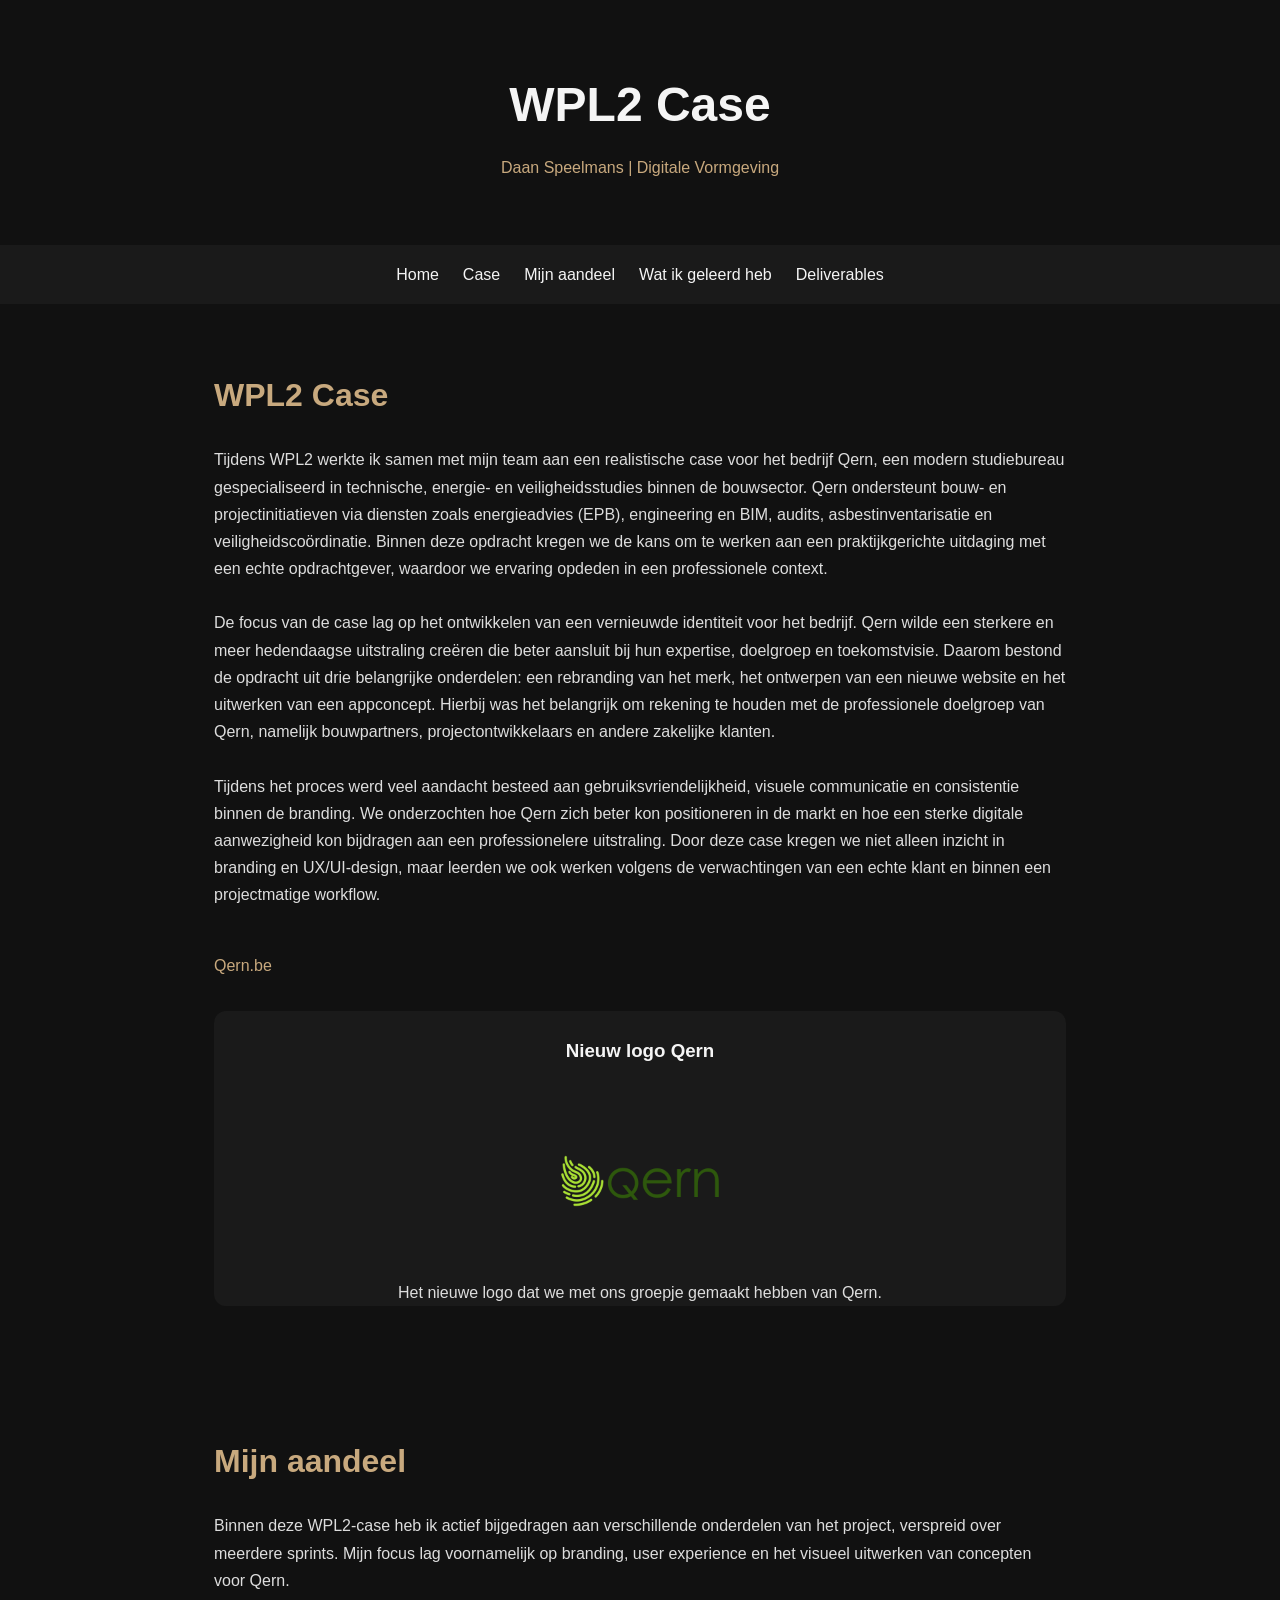
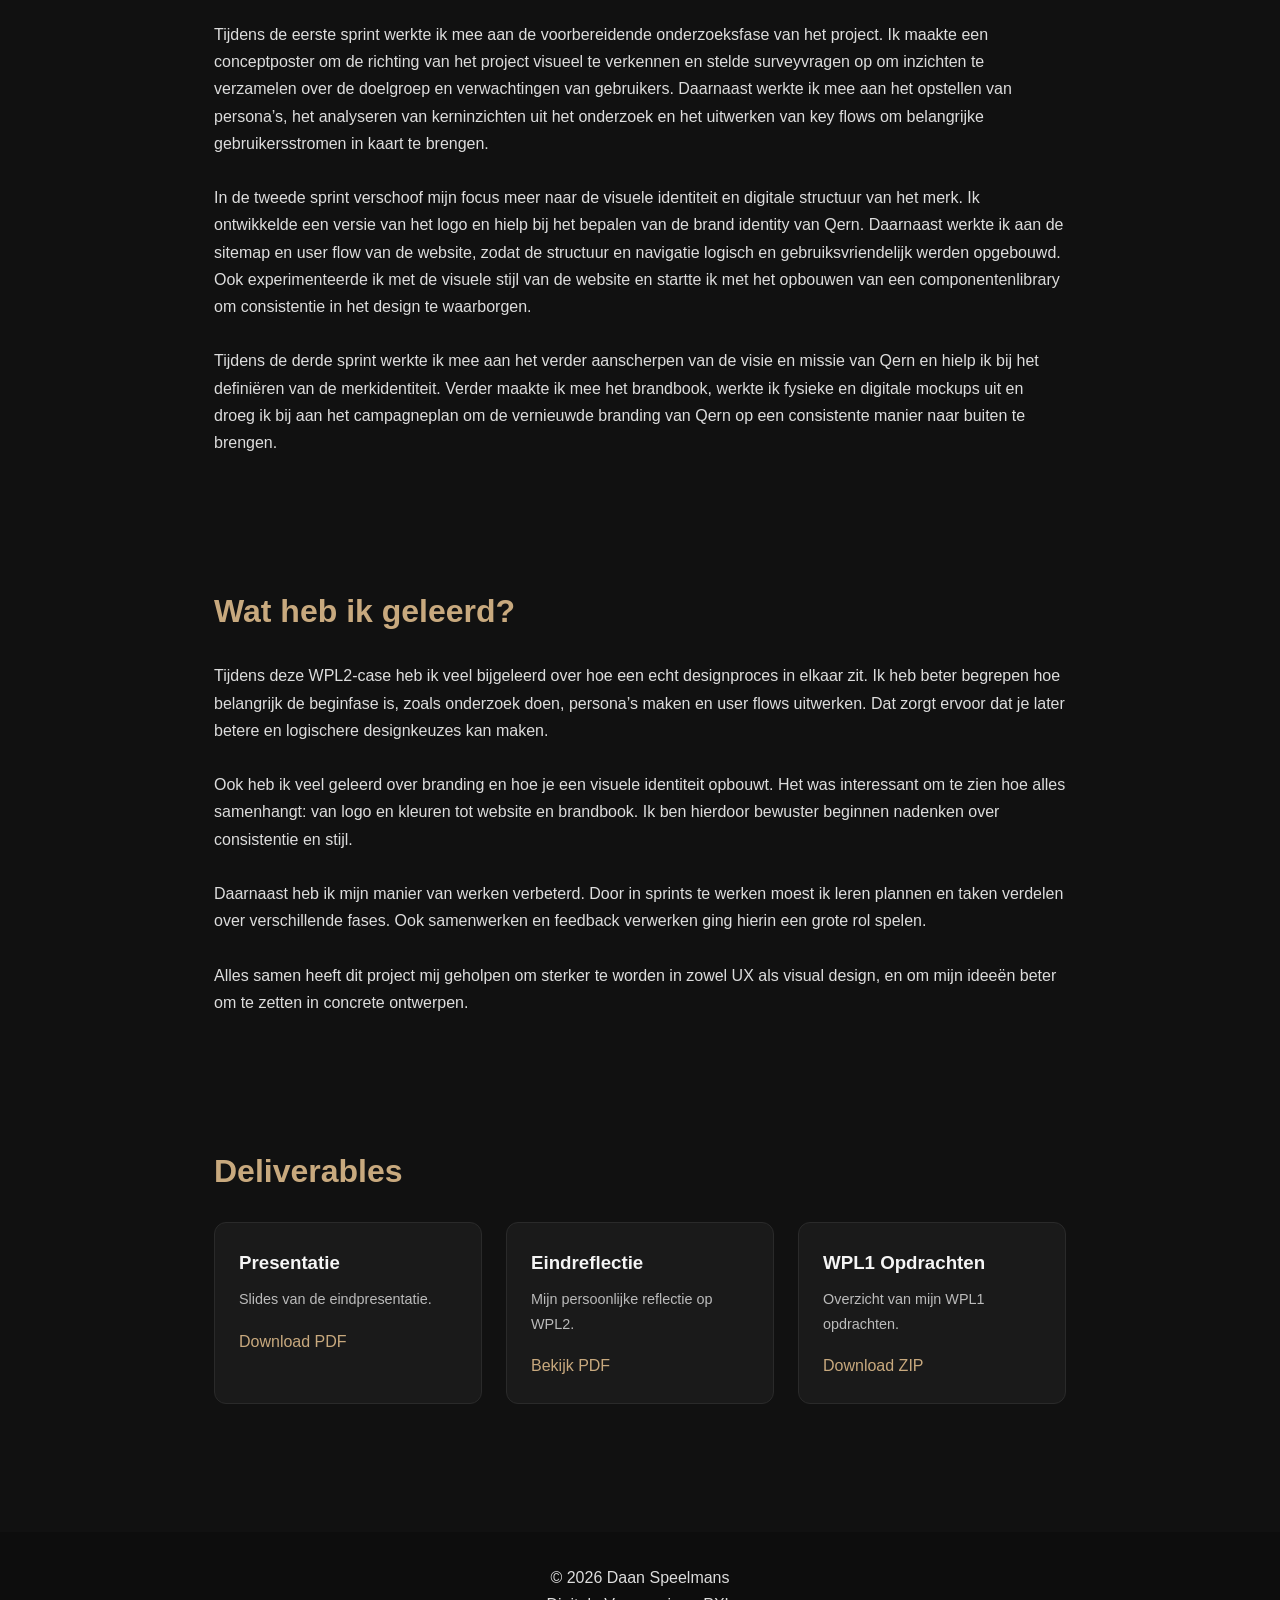
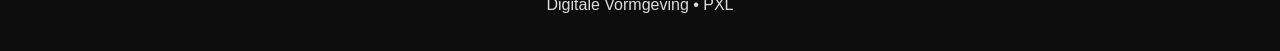
<file: wpl.html>
<!DOCTYPE html>
<html lang="nl">
<head>
    <meta charset="UTF-8">
    <meta name="viewport" content="width=device-width, initial-scale=1.0">
    <title>WPL2 Case | Daan Speelmans</title>
    <link rel="stylesheet" href="wpl.css">
</head>

<body>

<header>
    <h1>WPL2 Case</h1>
    <p>Daan Speelmans | Digitale Vormgeving</p>
</header>

<nav>
    <a href="index.html">Home</a>
    <a href="#case">Case</a>
    <a href="#aandeel">Mijn aandeel</a>
    <a href="#geleerd">Wat ik geleerd heb</a>
    <a href="#deliverables">Deliverables</a>
</nav>

<main>

    <!-- CASE -->
    <section id="case">
        <h2>WPL2 Case</h2>

        <p>
            Tijdens WPL2 werkte ik samen met mijn team aan een realistische case voor het bedrijf Qern, een modern studiebureau gespecialiseerd in technische, energie- en veiligheidsstudies binnen de bouwsector. Qern ondersteunt bouw- en projectinitiatieven via diensten zoals energieadvies (EPB), engineering en BIM, audits, asbestinventarisatie en veiligheidscoördinatie. Binnen deze opdracht kregen we de kans om te werken aan een praktijkgerichte uitdaging met een echte opdrachtgever, waardoor we ervaring opdeden in een professionele context.

            <br><br>De focus van de case lag op het ontwikkelen van een vernieuwde identiteit voor het bedrijf. Qern wilde een sterkere en meer hedendaagse uitstraling creëren die beter aansluit bij hun expertise, doelgroep en toekomstvisie. Daarom bestond de opdracht uit drie belangrijke onderdelen: een rebranding van het merk, het ontwerpen van een nieuwe website en het uitwerken van een appconcept. Hierbij was het belangrijk om rekening te houden met de professionele doelgroep van Qern, namelijk bouwpartners, projectontwikkelaars en andere zakelijke klanten.

            <br><br>Tijdens het proces werd veel aandacht besteed aan gebruiksvriendelijkheid, visuele communicatie en consistentie binnen de branding. We onderzochten hoe Qern zich beter kon positioneren in de markt en hoe een sterke digitale aanwezigheid kon bijdragen aan een professionelere uitstraling. Door deze case kregen we niet alleen inzicht in branding en UX/UI-design, maar leerden we ook werken volgens de verwachtingen van een echte klant en binnen een projectmatige workflow.
            <br><br>
            <a href="https://www.qern.be/en">Qern.be</a>
        </p>

        <div class="branding-showcase">
            <h3>Nieuw logo Qern</h3>
            <img class="case-logo" src="assets/Qern%20logo.png" alt="Qern logo">
            <p>Het nieuwe logo dat we met ons groepje gemaakt hebben van Qern.</p>
        </div>
        
    </section>

    <!-- MIJN AANDEEL -->
    <section id="aandeel">
        <h2>Mijn aandeel</h2>

        <p>
            Binnen deze WPL2-case heb ik actief bijgedragen aan verschillende onderdelen van het project, verspreid over meerdere sprints. Mijn focus lag voornamelijk op branding, user experience en het visueel uitwerken van concepten voor Qern.

            <br><br>Tijdens de eerste sprint werkte ik mee aan de voorbereidende onderzoeksfase van het project. Ik maakte een conceptposter om de richting van het project visueel te verkennen en stelde surveyvragen op om inzichten te verzamelen over de doelgroep en verwachtingen van gebruikers. Daarnaast werkte ik mee aan het opstellen van persona’s, het analyseren van kerninzichten uit het onderzoek en het uitwerken van key flows om belangrijke gebruikersstromen in kaart te brengen.

            <br><br>In de tweede sprint verschoof mijn focus meer naar de visuele identiteit en digitale structuur van het merk. Ik ontwikkelde een versie van het logo en hielp bij het bepalen van de brand identity van Qern. Daarnaast werkte ik aan de sitemap en user flow van de website, zodat de structuur en navigatie logisch en gebruiksvriendelijk werden opgebouwd. Ook experimenteerde ik met de visuele stijl van de website en startte ik met het opbouwen van een componentenlibrary om consistentie in het design te waarborgen.

            <br><br>Tijdens de derde sprint werkte ik mee aan het verder aanscherpen van de visie en missie van Qern en hielp ik bij het definiëren van de merkidentiteit. Verder maakte ik mee het brandbook, werkte ik fysieke en digitale mockups uit en droeg ik bij aan het campagneplan om de vernieuwde branding van Qern op een consistente manier naar buiten te brengen.
        </p>
    </section>

    <!-- GELEERD -->
    <section id="geleerd">
        <h2>Wat heb ik geleerd?</h2>

        <p>
            Tijdens deze WPL2-case heb ik veel bijgeleerd over hoe een echt designproces in elkaar zit. Ik heb beter begrepen hoe belangrijk de beginfase is, zoals onderzoek doen, persona’s maken en user flows uitwerken. Dat zorgt ervoor dat je later betere en logischere designkeuzes kan maken.
            <br><br> Ook heb ik veel geleerd over branding en hoe je een visuele identiteit opbouwt. Het was interessant om te zien hoe alles samenhangt: van logo en kleuren tot website en brandbook. Ik ben hierdoor bewuster beginnen nadenken over consistentie en stijl.
            <br><br>Daarnaast heb ik mijn manier van werken verbeterd. Door in sprints te werken moest ik leren plannen en taken verdelen over verschillende fases. Ook samenwerken en feedback verwerken ging hierin een grote rol spelen.
            <br><br>Alles samen heeft dit project mij geholpen om sterker te worden in zowel UX als visual design, en om mijn ideeën beter om te zetten in concrete ontwerpen.
        </p>
    </section>

    <!-- DELIVERABLES -->
    <section id="deliverables">
        <h2>Deliverables</h2>

        <div class="deliverable-grid">

            <div class="card">
                <h3>Presentatie</h3>
                <p>Slides van de eindpresentatie.</p>
                <a href="/assets/Demo.pdf" download>
                    Download PDF
                </a>
            </div>

            <div class="card">
                <h3>Eindreflectie</h3>
                <p>Mijn persoonlijke reflectie op WPL2.</p>
                <a href="assets/PDF/Opdracht%20eindreflectie%20WPL2_Speelmans_Daan.pdf">
                    Bekijk PDF
                </a>
            </div>

            <div class="card">
                <h3>WPL1 Opdrachten</h3>
                <p>Overzicht van mijn WPL1 opdrachten.</p>
                <a href="assets/WPL1%20opdrachten.zip" download>
                    Download ZIP
                </a>
            </div>

        </div>
    </section>

</main>

<footer>
    <p>© 2026 Daan Speelmans</p>
    <p>Digitale Vormgeving • PXL</p>
</footer>

</body>
</html>
</file>
<file: wpl.css>
/* RESET */
* {
    margin: 0;
    padding: 0;
    box-sizing: border-box;
    font-family: "Inter", "Segoe UI", sans-serif;
}

html {
    scroll-behavior: smooth;
}

body {
    background-color: #111111;
    color: #f5f5f5;
    line-height: 1.7;
}

/* HEADER */
header {
    padding: 4rem 1rem;
    text-align: center;
    background:#111111;
}

header h1 {
    font-size: 3rem;
    font-weight: 700;
}

header p {
    margin-top: 0.5rem;
    color: #c8a97e;
}

/* NAV */
nav {
    display: flex;
    justify-content: center;
    gap: 1.5rem;
    padding: 1rem;
    background-color: #1a1a1a;
    position: sticky;
    top: 0;
    z-index: 1000;
    backdrop-filter: blur(10px);
}

nav a {
    color: #f5f5f5;
    text-decoration: none;
    font-weight: 500;
    transition: 0.2s;
}

nav a:hover {
    color: #c8a97e;
}

/* SECTIONS */
section {
    max-width: 900px;
    margin: auto;
    padding: 4rem 1.5rem;
}

section h2 {
    font-size: 2rem;
    margin-bottom: 1.5rem;
    color: #c8a97e;
}

/* TEXT */
p {
    font-size: 1rem;
    color: #dddddd;
}

/* LINKS */
a {
    color: #c8a97e;
    text-decoration: none;
}

a:hover {
    text-decoration: underline;
}

/* CASE STYLE LINK (QERN) */
#case a {
    display: inline-block;
    margin-top: 1rem;
}

/* DELIVERABLE GRID */
.deliverable-grid {
    display: grid;
    grid-template-columns: repeat(auto-fit, minmax(220px, 1fr));
    gap: 1.5rem;
}

/* CARDS */
.card {
    background-color: #1a1a1a;
    padding: 1.5rem;
    border-radius: 12px;
    border: 1px solid #2a2a2a;
    transition: 0.2s ease;
}

.case-logo {
    width: 180px;
    display: block;
    margin: 1.5rem auto 0.5rem;
}

.branding-showcase {
    margin-top: 2rem;
    padding: 1.5rem;
    padding-bottom: 0;
    background-color: #1a1a1a;
    border-radius: 12px;
    text-align: center;
}

.card:hover {
    transform: translateY(-5px);
    border-color: #c8a97e;
}

.card h3 {
    margin-bottom: 0.5rem;
}

.card p {
    font-size: 0.9rem;
    margin-bottom: 1rem;
    color: #bbbbbb;
}

/* FOOTER */
footer {
    text-align: center;
    padding: 2rem;
    margin-top: 4rem;
    background-color: #0d0d0d;
    color: #777;
    font-size: 0.9rem;
}

/* RESPONSIVE */
@media (max-width: 768px) {
    header h1 {
        font-size: 2rem;
    }

    nav {
        flex-direction: column;
        gap: 0.8rem;
    }

    section {
        padding: 3rem 1rem;
    }
}
</file>
